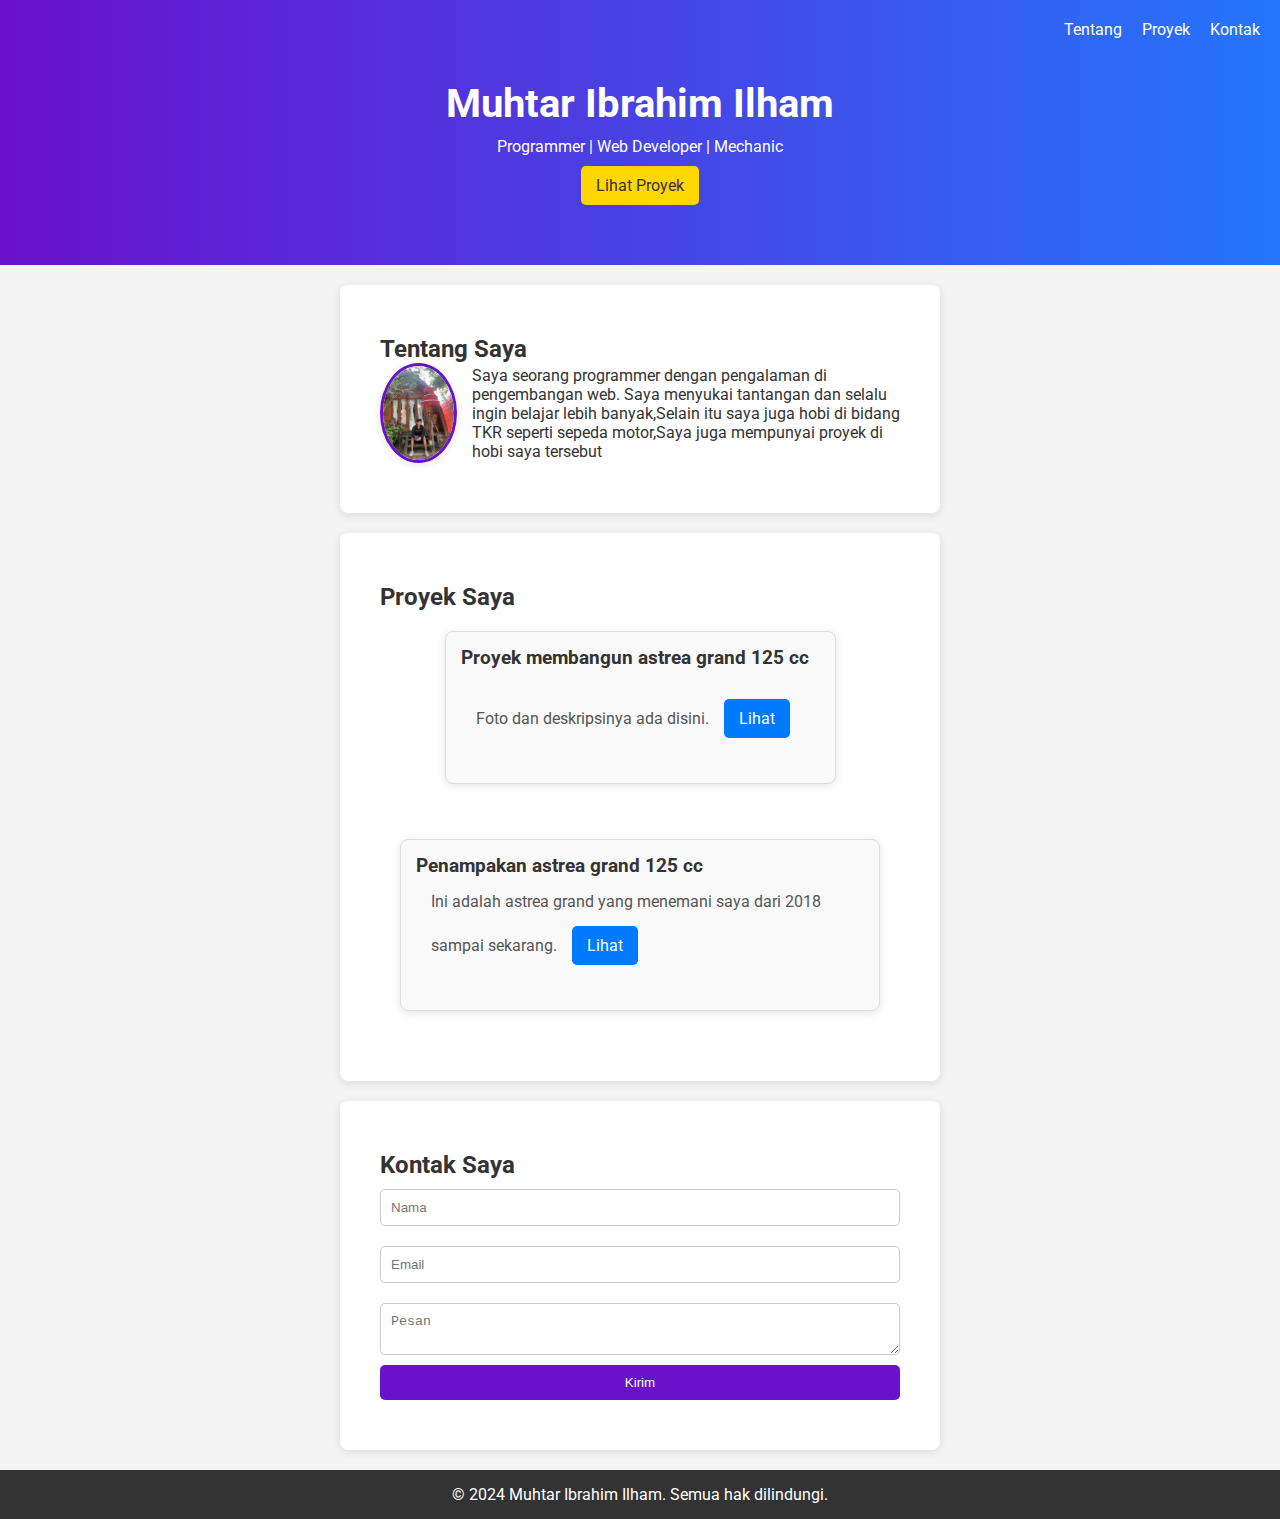
<file: index.html>
<!DOCTYPE html>
<html lang="id">
<head>
    <meta charset="UTF-8">
    <meta name="viewport" content="width=device-width, initial-scale=1.0">
    <title>Web Pribadi Saya</title>
    <link rel="stylesheet" href="style.css">
    <link rel="preconnect" href="https://fonts.googleapis.com">
    <link rel="preconnect" href="https://fonts.gstatic.com" crossorigin>
    <link href="https://fonts.googleapis.com/css2?family=Roboto:wght@300;500;700&display=swap" rel="stylesheet">
</head>
<body>
    <header>
        <nav>
            <ul>
                <li><a href="#about">Tentang</a></li>
                <li><a href="#projects">Proyek</a></li>
                <li><a href="#contact">Kontak</a></li>
            </ul>
        </nav>
        <div class="hero">
            <h1>Muhtar Ibrahim Ilham</h1>
            <p>Programmer | Web Developer | Mechanic</p>
            <a href="#projects" class="cta">Lihat Proyek</a>
        </div>
    </header>

    <section id="about">
        <div class="container">
            <h2>Tentang Saya</h2>
            <div class="about-content">
                <img src="foto ibra.jpg" alt="Foto Profil" class="profile-pic">
                <p>Saya seorang programmer dengan pengalaman di pengembangan web. Saya menyukai tantangan dan selalu ingin belajar lebih banyak,Selain itu saya juga hobi di bidang TKR seperti sepeda motor,Saya juga mempunyai proyek di hobi saya tersebut</p>
            </div>
        </div>
    </section>

    <section id="projects">
        <div class="container">
            <h2>Proyek Saya</h2>
            <div class="project-grid">
                <div class="project-card">
                    <h3>Proyek membangun astrea grand 125 cc</h3>
                    <p>Foto dan deskripsinya ada disini.<a href="proyek1.html">Lihat</a></p>
                </div>
                <div class="project-card">
                    <h3>Penampakan astrea grand 125 cc</h3>
                    <p>Ini adalah astrea grand yang menemani saya dari 2018 sampai sekarang.<a href="proyek2.html">Lihat</a></p>
                </div>
                
            </div>
        </div>
    </section>

    <section id="contact">
        <div class="container">
            <h2>Kontak Saya</h2>
            <form id="contact-form">
                <input type="text" placeholder="Nama" required>
                <input type="email" placeholder="Email" required>
                <textarea placeholder="Pesan" required></textarea>
                <button type="submit">Kirim</button>
            </form>
        </div>
    </section>

    <footer>
        <p>&copy; 2024 Muhtar Ibrahim Ilham. Semua hak dilindungi.</p>
    </footer>

    <script src="script.js"></script>
</body>
</html>
</file>
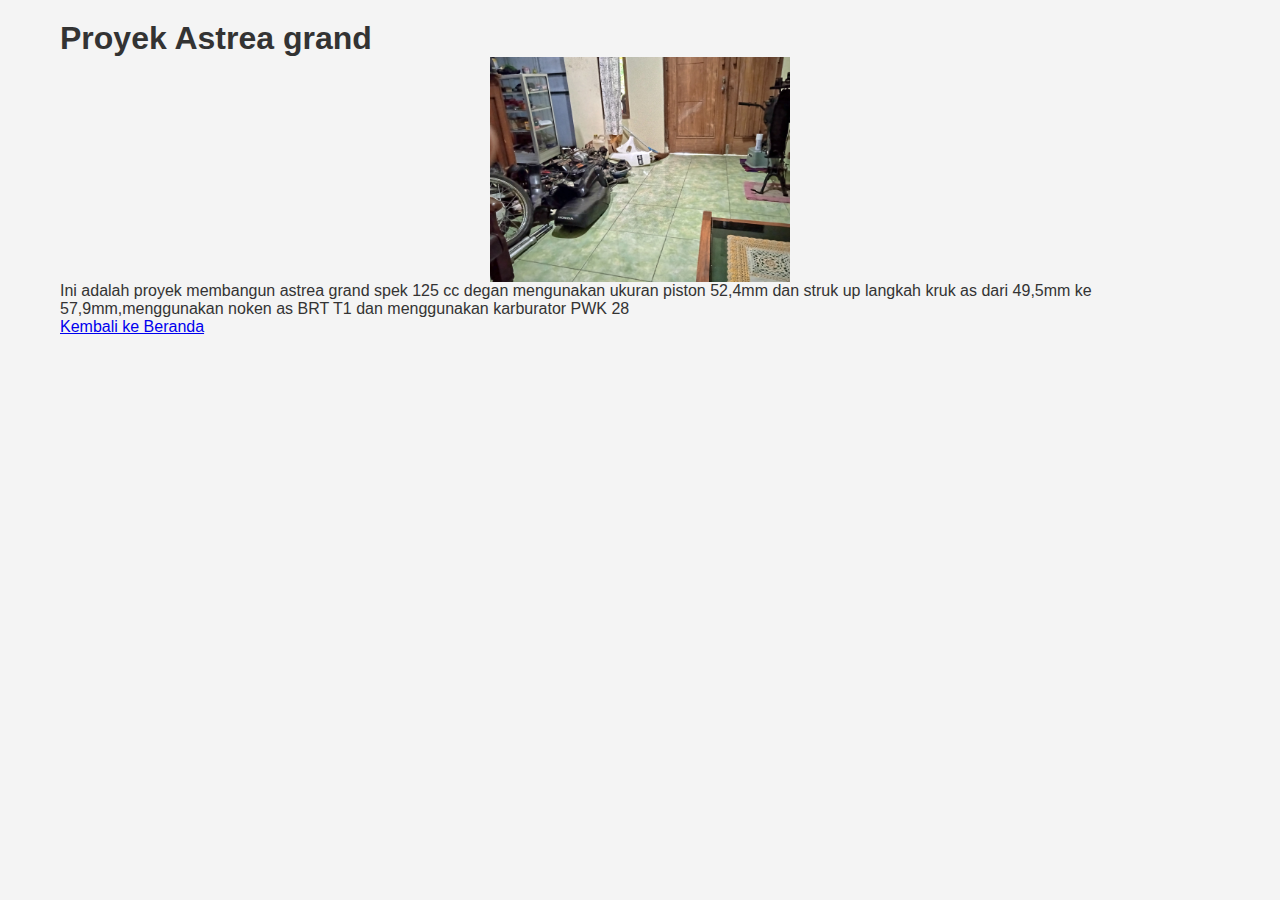
<file: proyek1.html>
<!DOCTYPE html>
<html lang="id">
<head>
    <meta charset="UTF-8">
    <meta name="viewport" content="width=device-width, initial-scale=1.0">
    <title>astrea grand sakit hati</title>
    <link rel="stylesheet" href="style.css">
</head>
<body>
    <div class="container">
        <h1>Proyek Astrea grand</h1>
        <img src="foto 1.jpg" alt="Website Portofolio" class="project-image">
        <p>Ini adalah proyek membangun astrea grand spek 125 cc degan mengunakan ukuran piston 52,4mm dan struk up langkah kruk as dari 49,5mm ke 57,9mm,menggunakan noken as BRT T1 dan menggunakan karburator PWK 28</p>
        <a href="index.html">Kembali ke Beranda</a>
    </div>
</body>
</html>
</file>
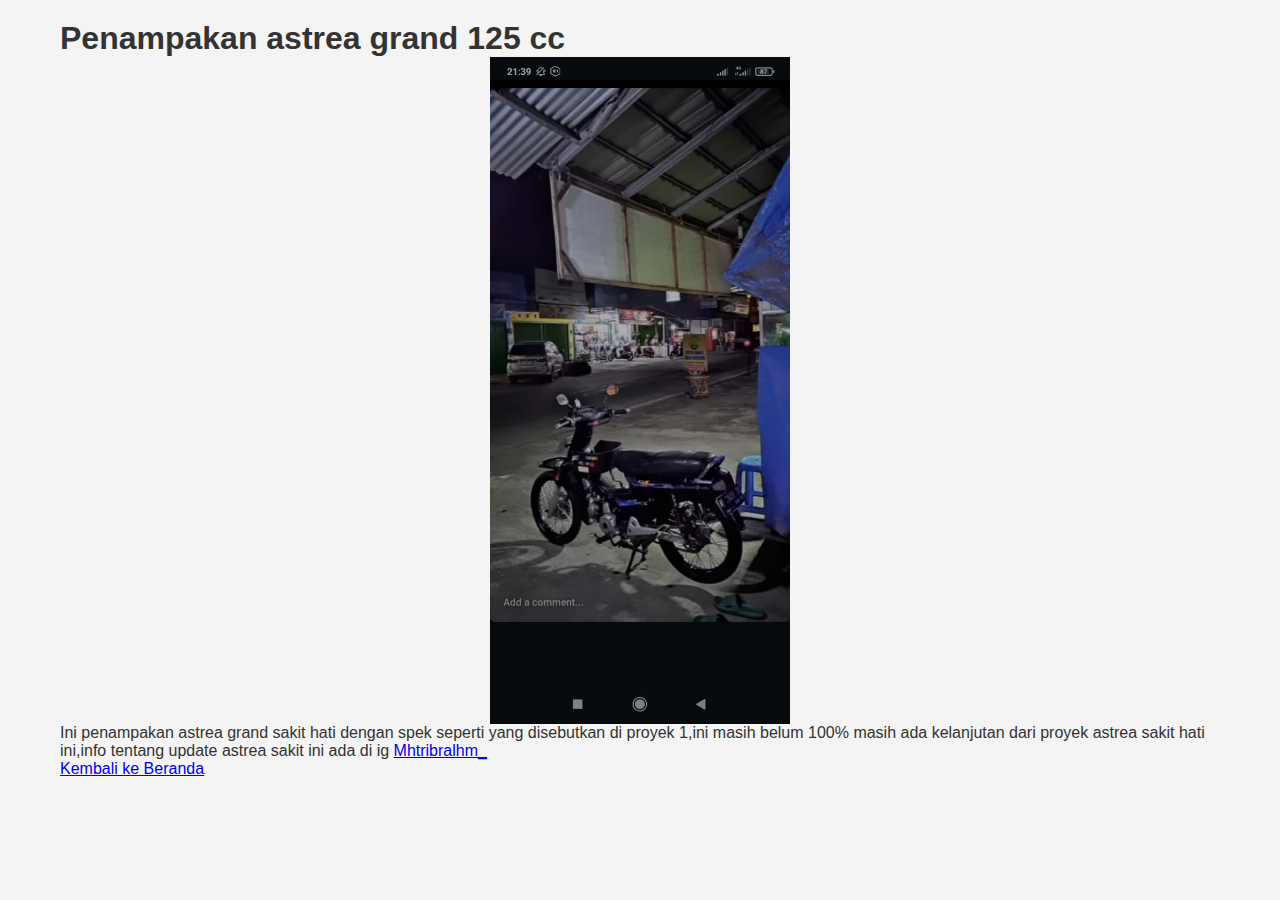
<file: proyek2.html>
<!DOCTYPE html>
<html lang="id">
<head>
    <meta charset="UTF-8">
    <meta name="viewport" content="width=device-width, initial-scale=1.0">
    <title>astrea grand sakit hati</title>
    <link rel="stylesheet" href="style.css">
</head>
<body>
    <div class="container">
        <h1>Penampakan astrea grand 125 cc</h1>
        <img src="astrea.jpg" alt="Website Portofolio" class="project-image">
        <p>Ini penampakan astrea grand sakit hati dengan spek seperti yang disebutkan di proyek 1,ini masih belum 100% masih ada kelanjutan dari proyek astrea sakit hati ini,info tentang update astrea sakit ini ada di ig <a href="https://www.instagram.com/mhtribralhm_?igsh=MThybTN5dzhyN3Nycg==">Mhtribralhm_</a></p>
        <a href="index.html">Kembali ke Beranda</a>
    </div>
</body>
</html>
</file>
<file: style.css>
* {
    margin: 0;
    padding: 0;
    box-sizing: border-box;
}

body {
    font-family: 'Roboto', sans-serif;
    background-color: #f4f4f4;
    color: #333;
}

header {
    background: linear-gradient(to right, #6a11cb, #2575fc);
    color: white;
    padding: 60px 20px;
    text-align: center;
}

nav {
    position: absolute;
    top: 20px;
    right: 20px;
}

nav ul {
    list-style: none;
    display: flex;
}

nav ul li {
    margin-left: 20px;
}

nav ul li a {
    color: white;
    text-decoration: none;
    transition: color 0.3s;
}

nav ul li a:hover {
    color: #ffd700;
}

.hero {
    margin-top: 20px;
}

.hero h1 {
    font-size: 2.5em;
    margin-bottom: 10px;
}

.cta {
    display: inline-block;
    margin-top: 10px;
    padding: 10px 15px;
    background: #ffd700;
    color: #333;
    border-radius: 5px;
    text-decoration: none;
    transition: background 0.3s;
}

.cta:hover {
    background: #e6c300;
}

section {
    padding: 30px 20px;
    background: white;
    margin: 20px auto;
    border-radius: 8px;
    box-shadow: 0 2px 10px rgba(0,0,0,0.1);
    max-width: 600px;
}

.about-content {
    display: flex;
    align-items: center;
}

.profile-pic {
    width: 100px;
    height: 100px;
    border-radius: 50%;
    border: 3px solid #6a11cb;
    box-shadow: 0 2px 10px rgba(0, 0, 0, 0.1);
    margin-right: 15px;
}

.project-grid {
    display: grid;
    grid-template-columns: repeat(auto-fill, minmax(250px, 1fr));
    gap: 15px;
}

.project-card {
    background: #f9f9f9;
    border-radius: 8px;
    padding: 15px;
    box-shadow: 0 2px 5px rgba(0, 0, 0, 0.1);
    transition: transform 0.3s;
}

.project-card:hover {
    transform: translateY(-3px);
}

form {
    display: flex;
    flex-direction: column;
}

form input,
form textarea {
    padding: 10px;
    margin: 10px 0;
    border: 1px solid #ccc;
    border-radius: 5px;
}

form button {
    padding: 10px;
    background: #6a11cb;
    color: white;
    border: none;
    border-radius: 5px;
    cursor: pointer;
    transition: background 0.3s;
}

form button:hover {
    background: #5a0bb0;
}

footer {
    text-align: center;
    padding: 15px;
    background: #333;
    color: white;
    margin-top: 20px;
}

@media (max-width: 768px) {
    .about-content {
        flex-direction: column;
        align-items: center;
    }

    .profile-pic {
        margin-bottom: 15px;
    }
}
/* Container untuk setiap proyek */
.project-card {
    border: 1px solid #ddd; /* Border untuk proyek */
    border-radius: 8px; /* Sudut yang membulat */
    overflow: hidden; /* Menghindari konten melampaui border */
    margin: 20px; /* Jarak antar proyek */
    box-shadow: 0 2px 10px rgba(0, 0, 0, 0.1); /* Bayangan */
    transition: transform 0.2s; /* Animasi saat hover */
}

/* Efek saat hover */
.project-card:hover {
    transform: translateY(-5px); /* Angkat sedikit */
}

/* Gambar dalam proyek */
.project-image {
    width: 100%; /* Membuat gambar responsif */
    max-width: 300px; /* Ukuran maksimum gambar */
    height: auto; /* Menjaga rasio aspek gambar */
    display: block; /* Memastikan gambar ditampilkan sebagai blok */
    margin: 0 auto; /* Memusatkan gambar */
}


/* Gaya untuk deskripsi proyek */
.project-card p {
    padding: 15px; /* Jarak dalam deskripsi */
    font-size: 16px; /* Ukuran font */
    color: #555; /* Warna teks */
}

/* Link di dalam proyek */
.project-card a {
    display: inline-block; /* Membuat tautan sebagai blok */
    padding: 10px 15px; /* Jarak dalam tautan */
    margin: 15px; /* Jarak antar elemen */
    background-color: #007BFF; /* Warna latar belakang */
    color: white; /* Warna teks */
    text-decoration: none; /* Menghilangkan garis bawah */
    border-radius: 5px; /* Sudut yang membulat */
    transition: background-color 0.3s; /* Animasi saat hover */
}

/* Efek saat hover pada tautan */
.project-card a:hover {
    background-color: #0056b3; /* Warna saat hover */
}

/* Gaya untuk kontainer proyek */
.project-grid {
    display: flex; /* Menggunakan flexbox */
    flex-wrap: wrap; /* Mengizinkan baris baru */
    justify-content: space-around; /* Menyebarkan proyek secara merata */
}

/* Kontainer untuk setiap proyek */
.container {
    max-width: 1200px; /* Lebar maksimum */
    margin: 0 auto; /* Memusatkan kontainer */
    padding: 20px; /* Jarak dalam kontainer */
}
</file>
